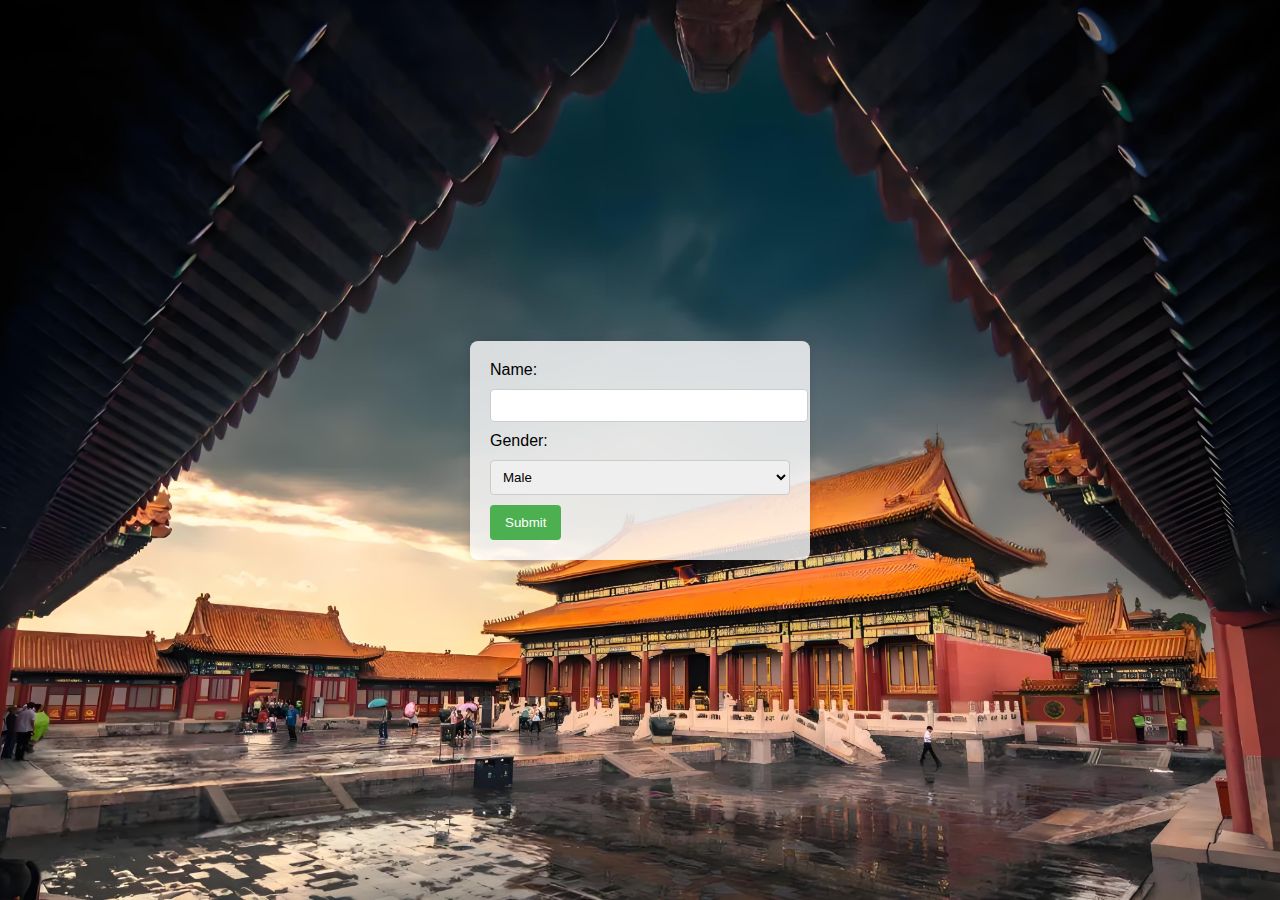
<file: ip_main/index.html>
<!DOCTYPE html>
<html lang="en">
<head>
    <meta charset="UTF-8">
    <meta name="viewport" content="width=device-width, initial-scale=1.0">
    <title>Login</title>
    <style>
        body {
            font-family: Arial, sans-serif;
            background-image: url("images/gugong-side.jpeg");
            background-size: cover;
            background-position: center; 
            height: 100vh;
            margin: 0;
            display: flex;
            justify-content: center;
            align-items: center;
        }
        .form-container {
            background-color: rgba(255, 255, 255, 0.8);
            padding: 20px;
            border-radius: 8px;
            box-shadow: 0 0 10px rgba(0, 0, 0, 0.1);
            width: 300px;
        }
        label {
            font-size: 16px;
            margin-bottom: 5px;
        }
        input, select {
            width: 100%;
            padding: 8px;
            margin: 10px 0;
            border: 1px solid #ccc;
            border-radius: 4px;
        }
        button {
            background-color: #4CAF50;
            color: white;
            padding: 10px 15px;
            border: none;
            border-radius: 4px;
            cursor: pointer;
        }
        button:hover {
            background-color: #45a049;
        }
    </style>
</head>
<body>

<div class="form-container">
    <form id="userForm">
        <label for="name">Name:</label>
        <input type="text" id="name" name="name" required>

        <label for="gender">Gender:</label>
        <select id="gender" name="gender" required>
            <option value="Male">Male</option>
            <option value="Female">Female</option>
            <option value="Other">Other</option>
        </select>

        <button type="submit">Submit</button>
    </form>
</div>

<script>
    document.getElementById("userForm").addEventListener("submit", function(event) {
        event.preventDefault();
        window.location.href = "main.html";
    });
</script>

</body>
</html>
</file>
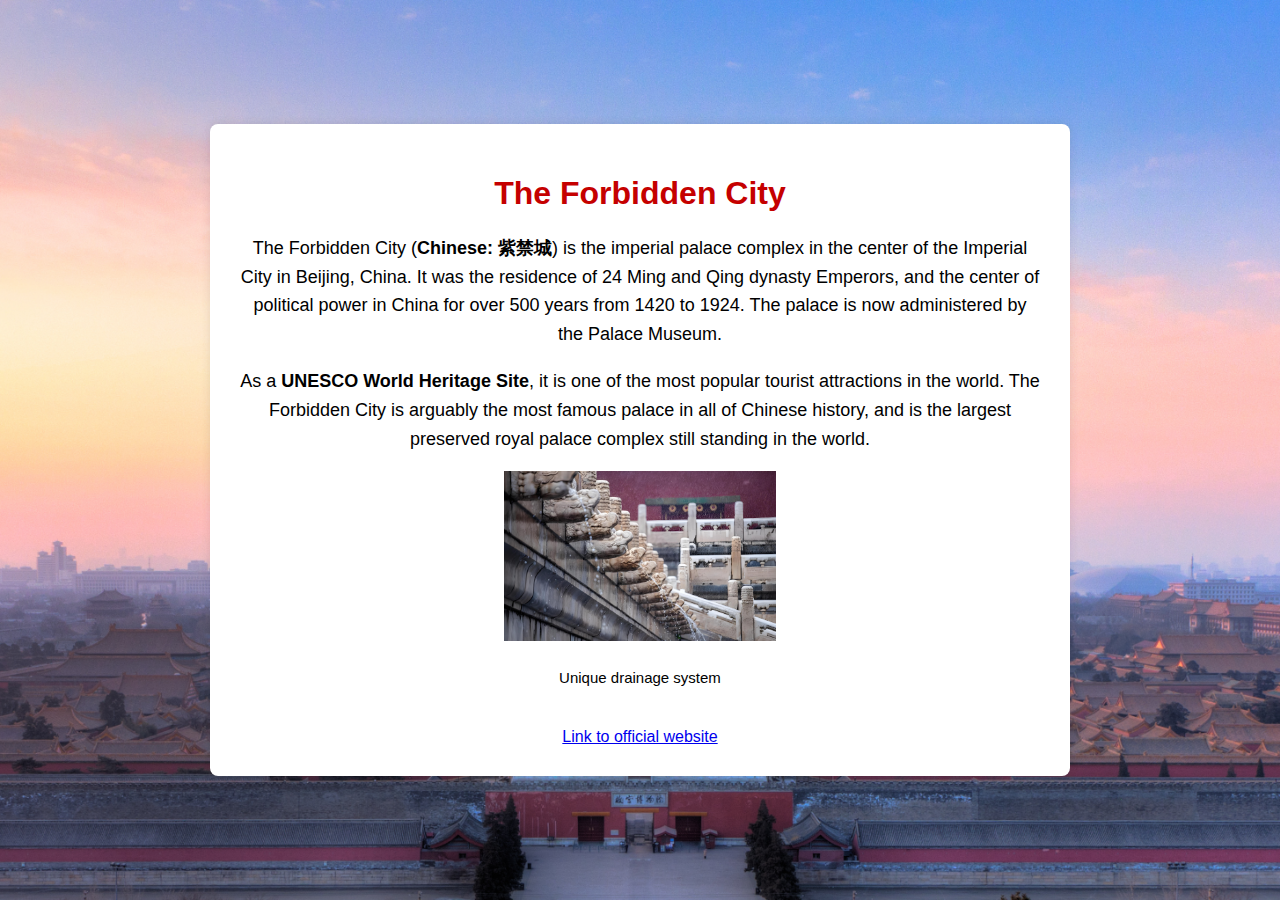
<file: ip_main/main.html>
<!DOCTYPE html>

<html>
<head>
    <title>The Imperial Palace</title>
    <meta charset="UTF-8">
    <meta name="description" content="This is a website which contains a short introduction to The Imperial Palace in Beijing.">
    <meta name="viewport" content="width=device-width,initial-scale=1.0">
    <meta http-equiv="refresh" content="3000">

    <link rel="stylesheet" href="mystyle.css">
</head>

<body>
    <div class="container">
        <h1>The Forbidden City</h1>
        <p>
            The Forbidden City (<strong>Chinese: 紫禁城</strong>) is the imperial palace complex in the center of the Imperial City in Beijing, China. It was the residence of 24 Ming and Qing dynasty Emperors, and the center of political power in China for over 500 years from 1420 to 1924. The palace is now administered by the Palace Museum. 
        </p>
        <p>
            As a <strong>UNESCO World Heritage Site</strong>, it is one of the most popular tourist attractions in the world. The Forbidden City is arguably the most famous palace in all of Chinese history, and is the largest preserved royal palace complex still standing in the world.
        </p>


        <img src="images/water.jpeg" height="170" alt="water system">

    <p><small>Unique drainage system</small></p>
    <br>
        <a href="https://www.dpm.org.cn/Home.html" target=_blank title="redirect to th official website">
            Link to official website
        </a>    
    </div>

</body>

</html>
</file>
<file: ip_main/mystyle.css>
body {
    font-family: Arial, sans-serif;
    background-color: #f4f4f4;
    margin: 0;
    padding: 0;
    display: flex;
    justify-content: center;
    align-items: center;
    min-height: 100vh;

    background-image: url('images/wiki.jpg');
    background-size: cover;
    background-position: center;
    background-repeat: no-repeat;
}
.container {
    background-color: white;
    padding: 30px;
    border-radius: 8px;
    box-shadow: 0 0 10px rgba(0, 0, 0, 0.1);
    max-width: 800px;
    text-align: center;
}
h1 {
    color: #c50000;
}
p {
    font-size: 18px;
    line-height: 1.6;
}
</file>
